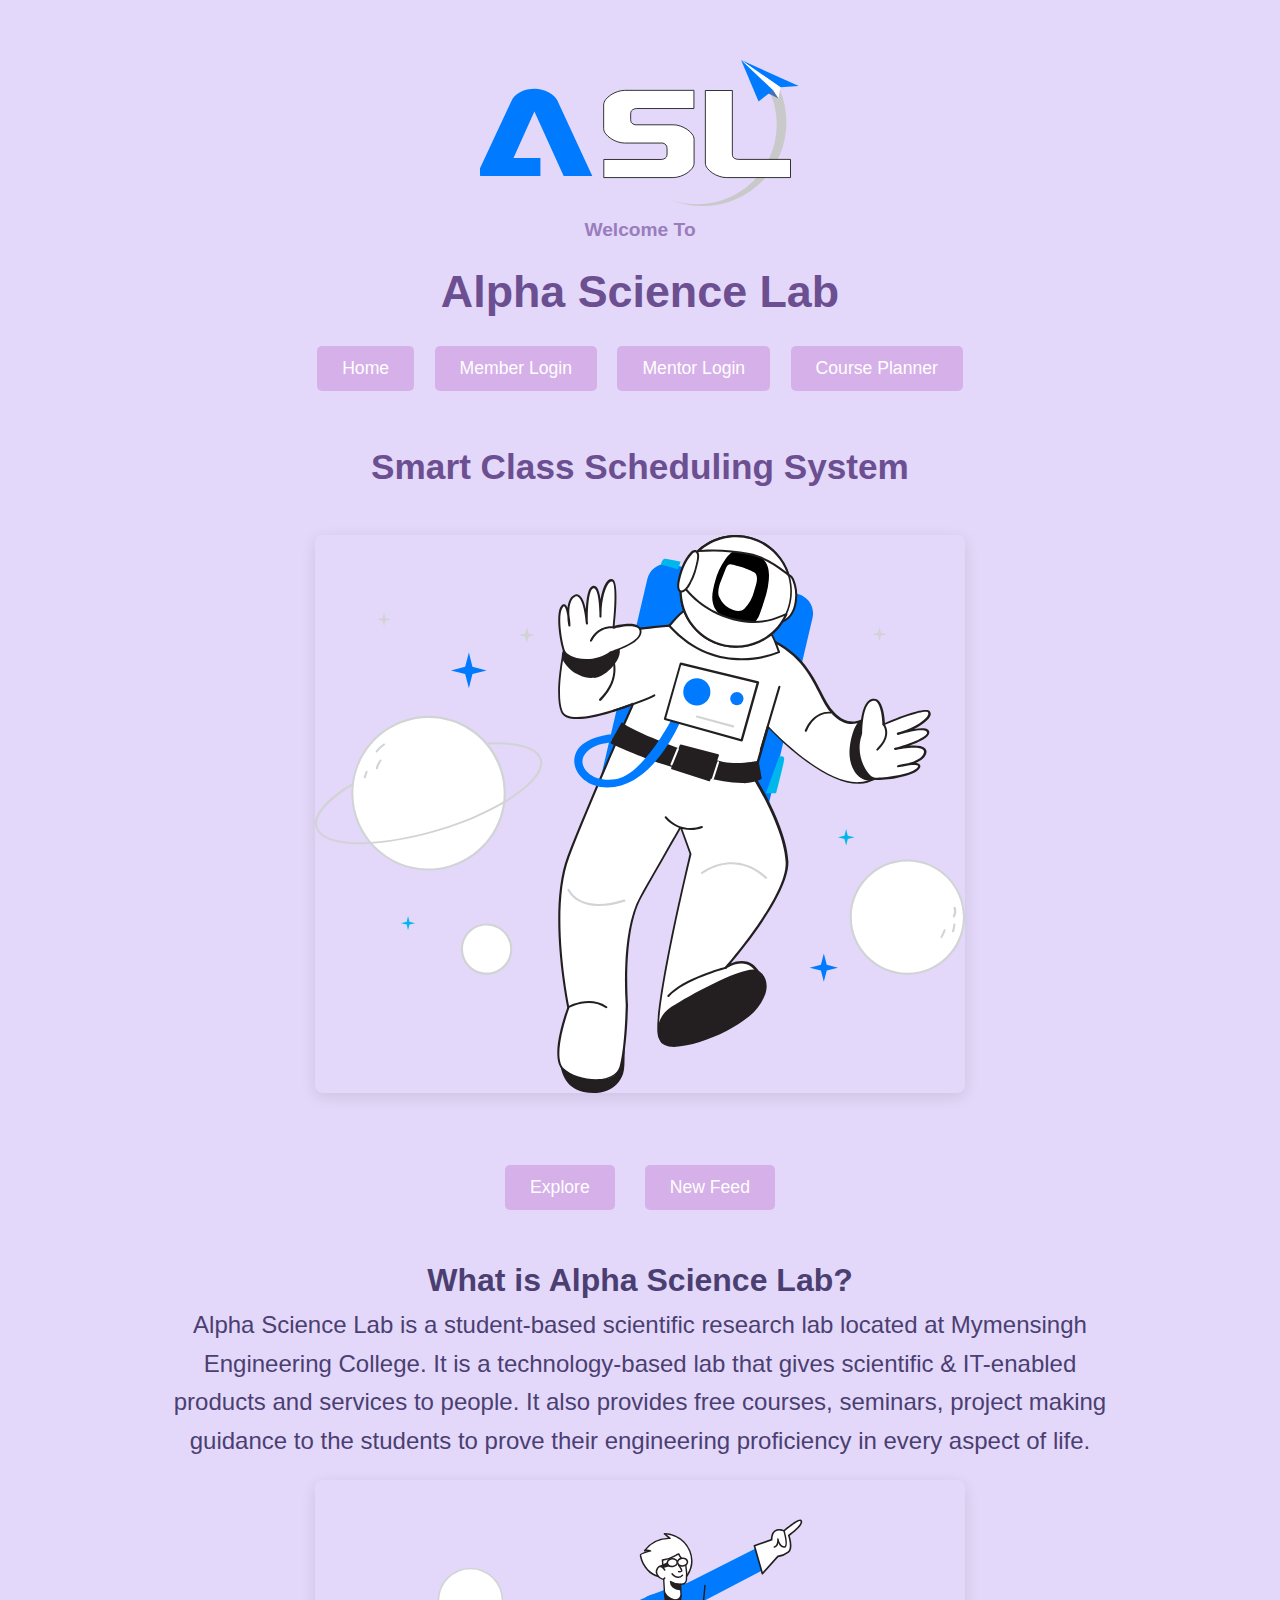
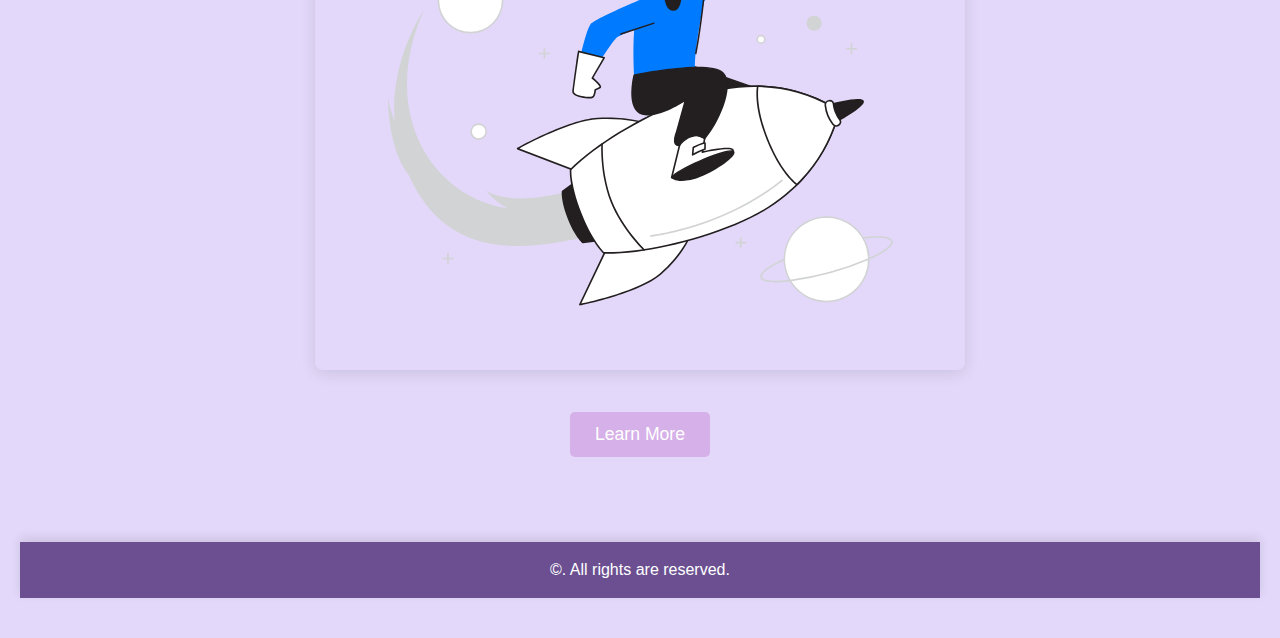
<file: index.html>
<!DOCTYPE html>
<html lang="en">
<head>
    <meta charset="UTF-8">
    <meta name="viewport" content="width=device-width, initial-scale=1.0">
    <title>ASL Smart Class Scheduling System</title>
    <link rel="stylesheet" href="CSS/style.css">
    <link rel="icon" type="image/x-icon" href="Images/site-logo.5f13dab7.svg">
</head>
<body>

    <header>
        <nav>
            
            <div>
                <img src="Images/site-logo.5f13dab7.svg" alt="">
        </div>

        <div>
            
            <h6>Welcome To</h6>
            <h1>Alpha Science Lab</h1>
            <div>
                <a href="index.html"><button>Home</button></a>
                <a href="html/Member_login.html"><button>Member Login</button></a>
                <a href="html/Mentors_page.html"><button>Mentor Login</button></a>
                <a href="html/Course_planer.html"><button>Course Planner</button></a>
            </div>
        </div>
        </nav>
        <main>
            <h1>Smart Class Scheduling System</h1>
            <img src="Images/home-hero.9225a6ff.svg" alt="Smart Class">
            <div><button>Explore</button><button>New Feed</button></div>

            <div>
                <h2 style="font-size: 2rem;">What is Alpha Science Lab?</h2>
                <p style="font-size: 1.5rem;">Alpha Science Lab is a student-based scientific research lab located at Mymensingh Engineering College. It is a technology-based lab that gives scientific & IT-enabled products and services to people. It also provides free courses, seminars, project making guidance to the students to prove their engineering proficiency in every aspect of life.</p>
                <img src="Images/majhe.svg" alt=""><br>
                <button>Learn More</button>
                
            </div>
        </main>
        <footer>
            <small>&copy. All rights are reserved.</small>
        </footer>
    </header>

<script src="JS/script.js"></script>
</body>
</html>
</file>
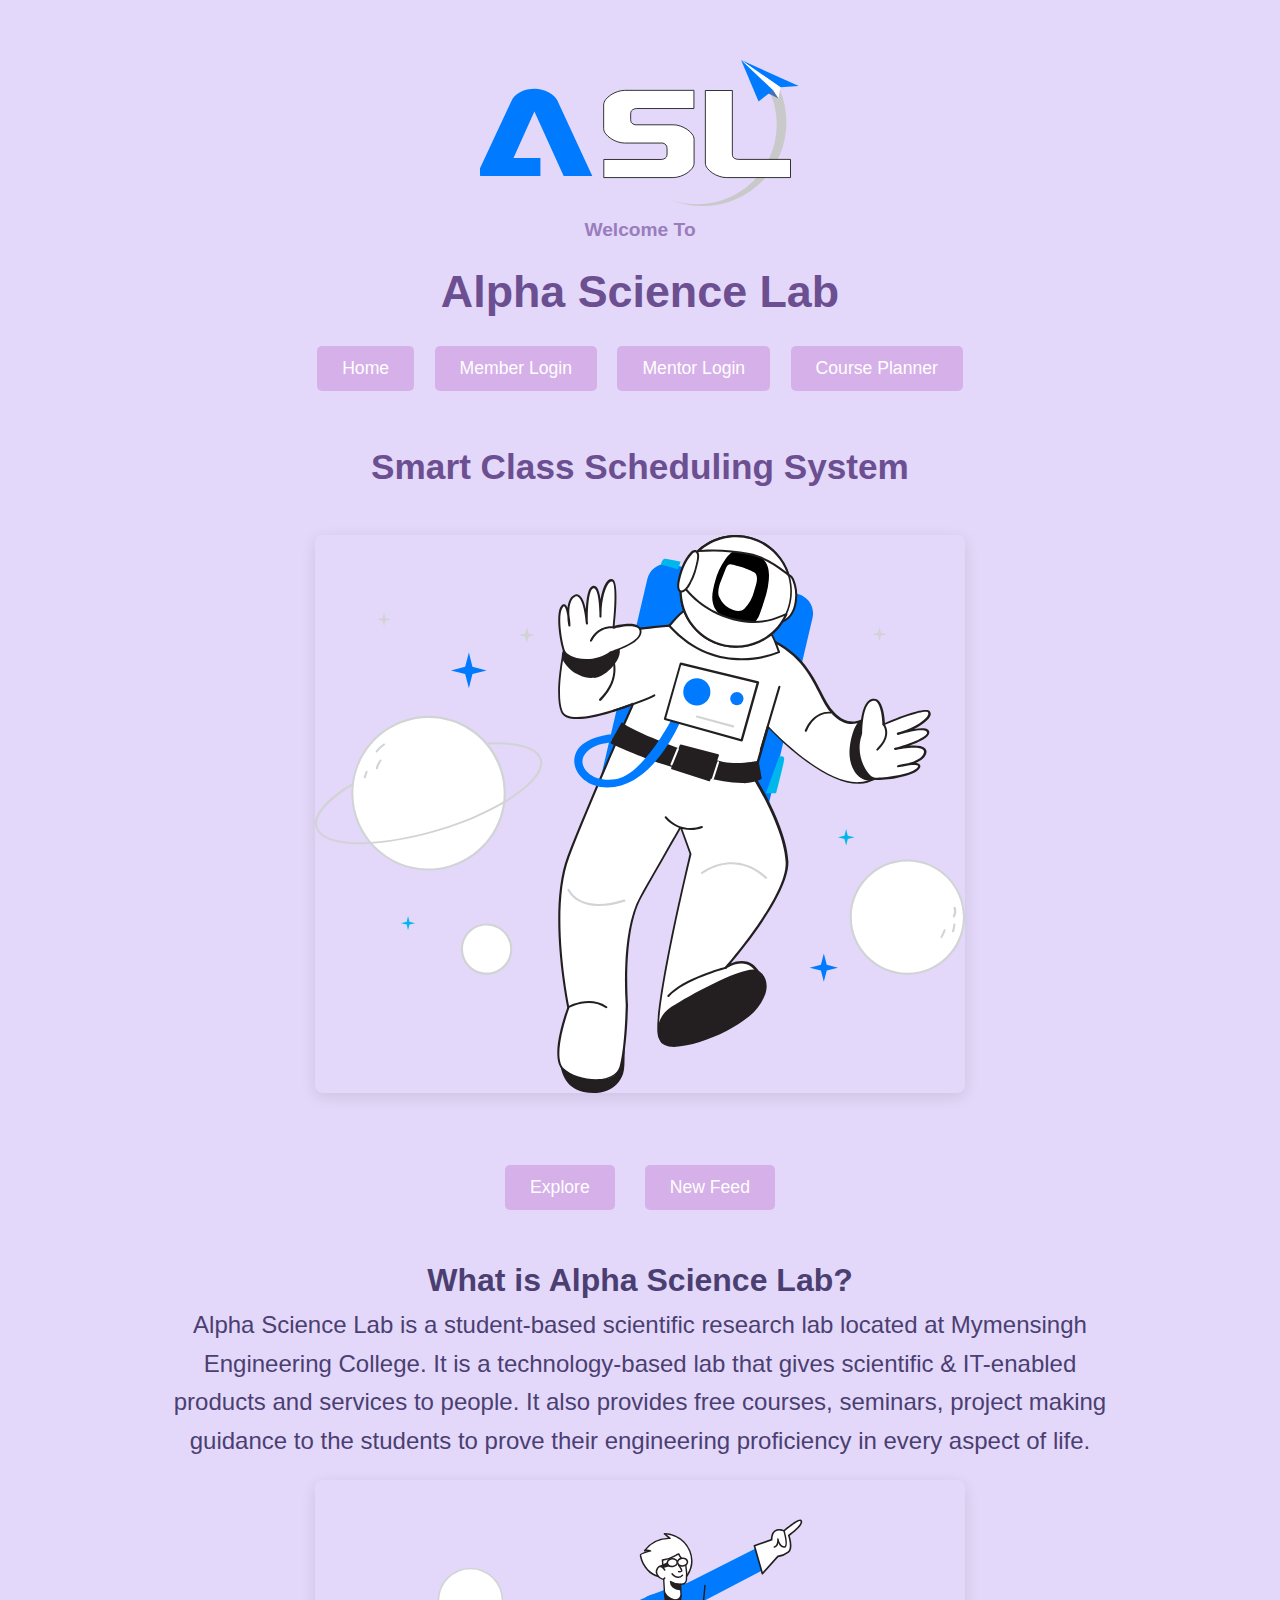
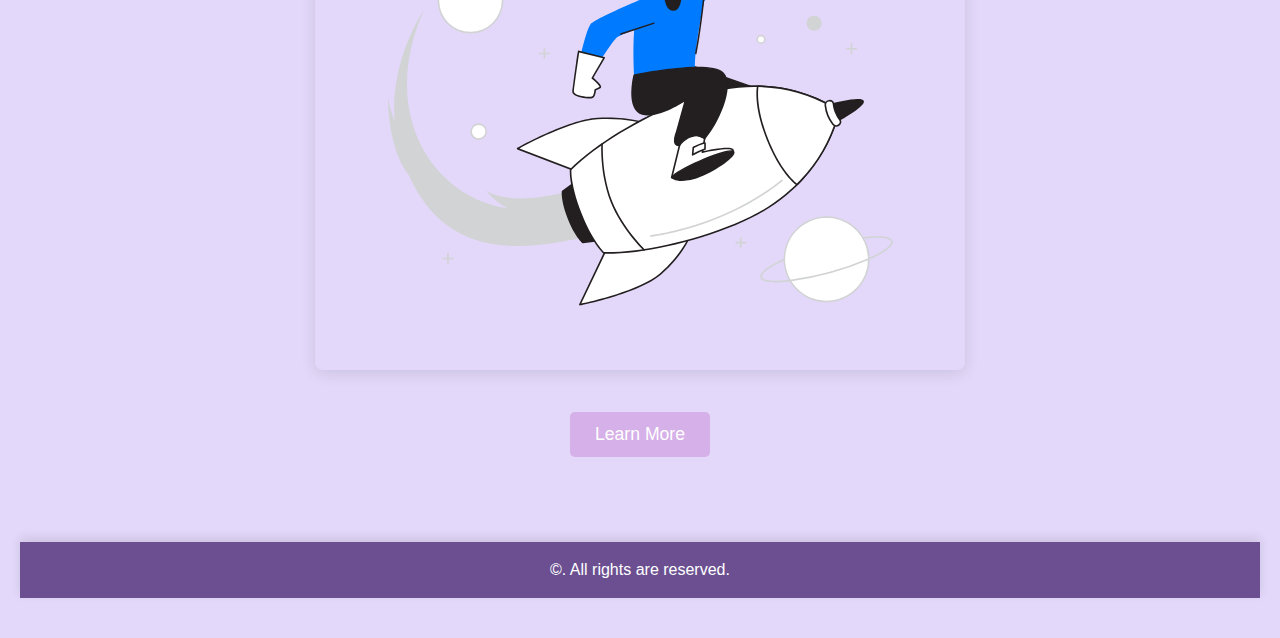
<file: html/index.html>
<!DOCTYPE html>
<html lang="en">
<head>
    <meta charset="UTF-8">
    <meta name="viewport" content="width=device-width, initial-scale=1.0">
    <title>ASL Smart Class Scheduling System</title>
    <link rel="stylesheet" href="/CSS/style.css">
    <link rel="icon" type="image/x-icon" href="/Images/site-logo.5f13dab7.svg">
</head>
<body>

    <header>
        <nav>
            
            <div>
                <img src="/Images/site-logo.5f13dab7.svg" alt="">
<!-- left side logo -->
        </div>

        <div>
            
            <h6>Welcome To</h6>
            <h1>Alpha Science Lab</h1>
            <div>
                <a href="index.html"><button>Home</button></a>
                <a href="Member_login.html"><button>Member Login</button></a>
                <a href="Mentors_page.html"><button>Mentor Login</button></a>
                <a href="Course_planer.html"><button>Course Planner</button></a>
            </div>
        </div>
        </nav>
        <main>
            <h1>Smart Class Scheduling System</h1>
            <img src="/Images/home-hero.9225a6ff.svg" alt="Smart Class">
            <div><button>Explore</button><button>New Feed</button></div>

            <div>
                <h2 style="font-size: 2rem;">What is Alpha Science Lab?</h2>
                <p style="font-size: 1.5rem;">Alpha Science Lab is a student-based scientific research lab located at Mymensingh Engineering College. It is a technology-based lab that gives scientific & IT-enabled products and services to people. It also provides free courses, seminars, project making guidance to the students to prove their engineering proficiency in every aspect of life.</p>
                <img src="/Images/majhe.svg" alt=""><br>
                <button>Learn More</button>
                
            </div>
        </main>
        <footer>
            <small>&copy. All rights are reserved.</small>
        </footer>
    </header>

<script src="/JS/script.js"></script>
</body>
</html>
</file>
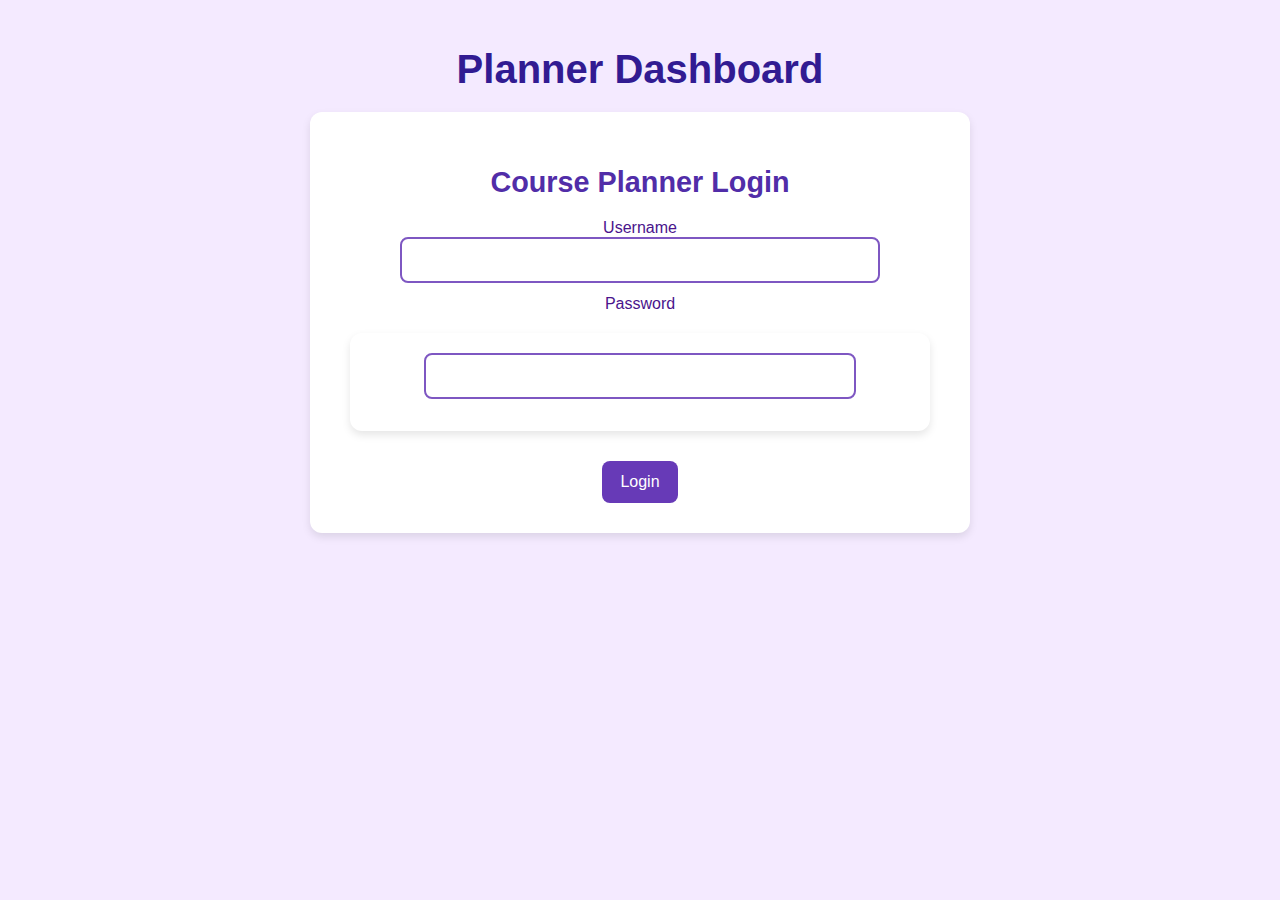
<file: html/Course_planer.html>
<!DOCTYPE html>
<html lang="en">

<head>
    <meta charset="UTF-8">
    <meta name="viewport" content="width=device-width, initial-scale=1.0">
    <title>Course Planner Dashboard</title>
    <link rel="stylesheet" href="/CSS/Course_planner.css">
    <link rel="icon" type="image/x-icon" href="/Images/site-logo.5f13dab7.svg">

</head>

<body>
    <h1>Planner Dashboard</h1>

    <div class="login-container">
        <h2>Course Planner Login</h2>
        <form id="login-form" action="/submit_login" method="POST" onsubmit="handleLogin(event)">
            <label for="username">Username</label><br>
            <input type="text" id="username" name="username" class="input-field" required><br>

            <label for="password">Password</label><br>
            <div class="password-container">
                <input type="password" id="password" name="password" class="input-field" required><br>
                <i id="toggle-password" class="fas fa-eye" onclick="togglePassword()"></i>
            </div>

            <button type="submit" class="submit-btn">Login</button>
        </form>
    </div>

    <!-- Course Planner Dashboard -->
    <div id="course-planner-dashboard" style="display:none;">
        <h2>Create New Course</h2>
        <label for="course-name">Course Name:</label><br>
        <input type="text" id="course-name" aria-label="Enter course name">
        <br>
        <label for="course-mentor">Assign Mentor:</label><br>
        <select id="course-mentor" aria-label="Assign mentor">
            <option value="mentor1">Fakrul Islam</option>
            <option value="mentor2">Ozifa Jannat</option>
        </select>
        <br>
        <button id="create-course">Create Course</button>

        <h2>Manage Existing Courses</h2>
        <label for="existing-courses">Existing Courses:</label><br>
        <select id="existing-courses">
            <option value="course1">Web Development</option>
            <option value="course2">Artificial Intelligence</option>
            <option value="course3">Software Engineering</option>
            <option value="course4">Machine Learning</option>

        </select>
        <br>
        <button id="update-course">Update Course</button>
        <button id="delete-course">Delete Course</button>
    </div>

<script src="/JS/Course_planner.js"></script>
</body>

</html>
</file>
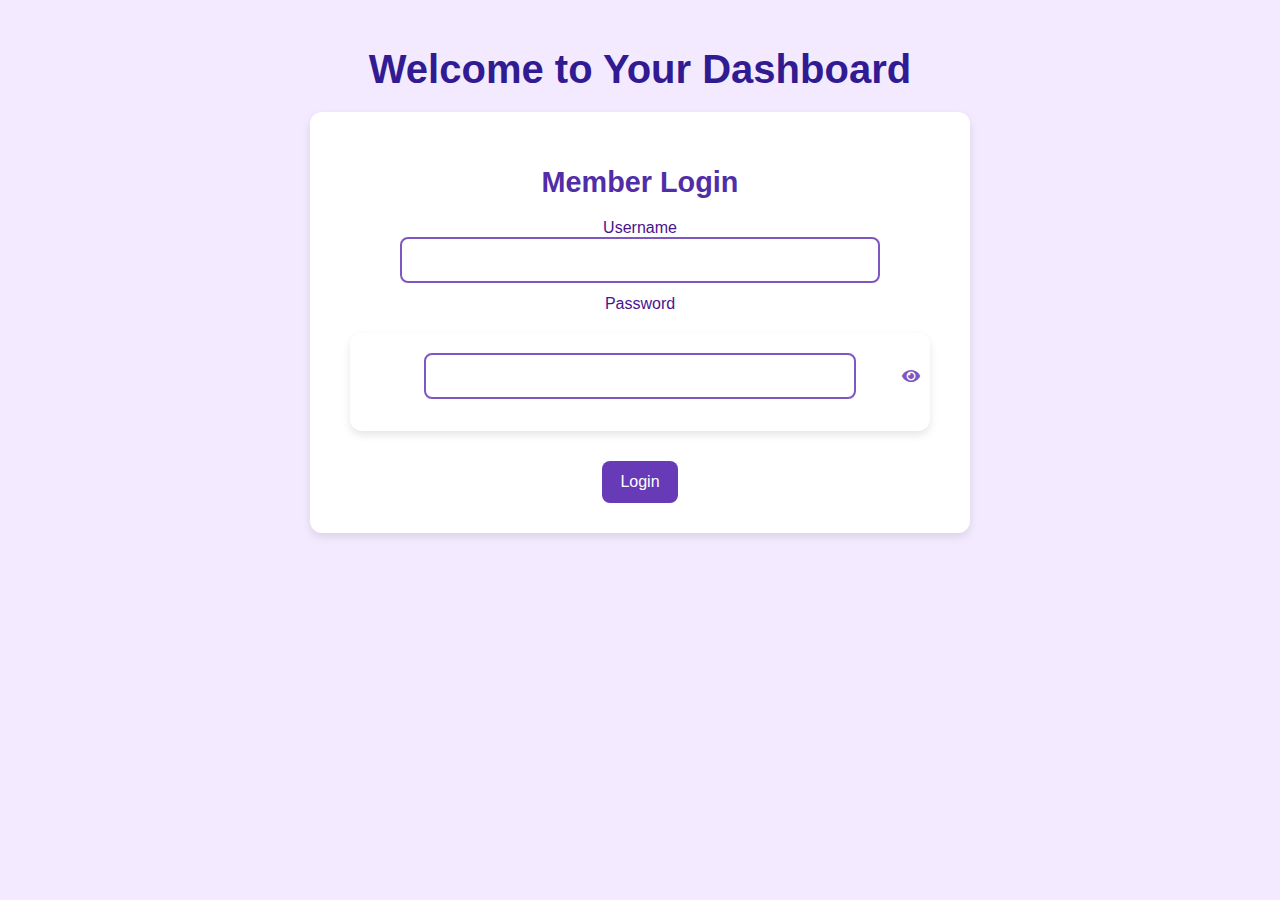
<file: html/Member_login.html>
<!DOCTYPE html>
<html lang="en">

<head>
    <meta charset="UTF-8">
    <meta name="viewport" content="width=device-width, initial-scale=1.0">
    <title>Member Dashboard</title>
    <link rel="stylesheet" href="/CSS/member_login.css">
    <link rel="icon" type="image/x-icon" href="/Images/site-logo.5f13dab7.svg">

    <!-- Include Font Awesome for Eye Icon -->
    <link href="https://cdnjs.cloudflare.com/ajax/libs/font-awesome/5.15.4/css/all.min.css" rel="stylesheet">
</head>

<body>
    <h1>Welcome to Your Dashboard</h1>

    <div class="login-container">
        <h2>Member Login</h2>
        <form id="login-form" action="/submit_login" method="POST" onsubmit="handleLogin(event)">
            <label for="username">Username</label><br>
            <input type="text" id="username" name="username" class="input-field" aria-label="Enter your username" required><br>

            <label for="password">Password</label><br>
            <div class="password-container">
                <input type="password" id="password" name="password" class="input-field" aria-label="Enter your password" required><br>
                <i id="toggle-password" class="fas fa-eye" onclick="togglePassword()"></i>
            </div>

            <button type="submit" class="submit-btn">Login</button>
        </form>
    </div>

    <!-- The rest of the page, initially hidden -->
    <div id="member-dashboard" style="display:none;">
        <h2>Mark Availability</h2>
        <label for="availability-date">Select Date:</label><br>
        <input type="date" id="availability-date" aria-label="Select availability date">
        <h2>Enrolled Courses</h2>
        <label for="courses-list">Select Your Course</label>
        <select id="courses-list" aria-label="Choose a course">
            <option value="Wd">Web Development</option>
            <option value="SE">Software Engineering</option>
        </select>
        <br>
        <button id="submit-session">Submit</button>
        <br>
        
        <h2>Upcoming Sessions</h2>
        <label for="sessions-list">Select Session:</label><br>
        <select id="sessions-list" aria-label="Choose a session">
            <option value="Ml">Machine Learning</option>
            <option value="AI">Artificial Intelligence</option>
        </select>
        <br>
        <button>Enroll Now</button>
       
    </div>
    

<script src="/JS/Member_login.js"></script>
</body>

</html>
</file>
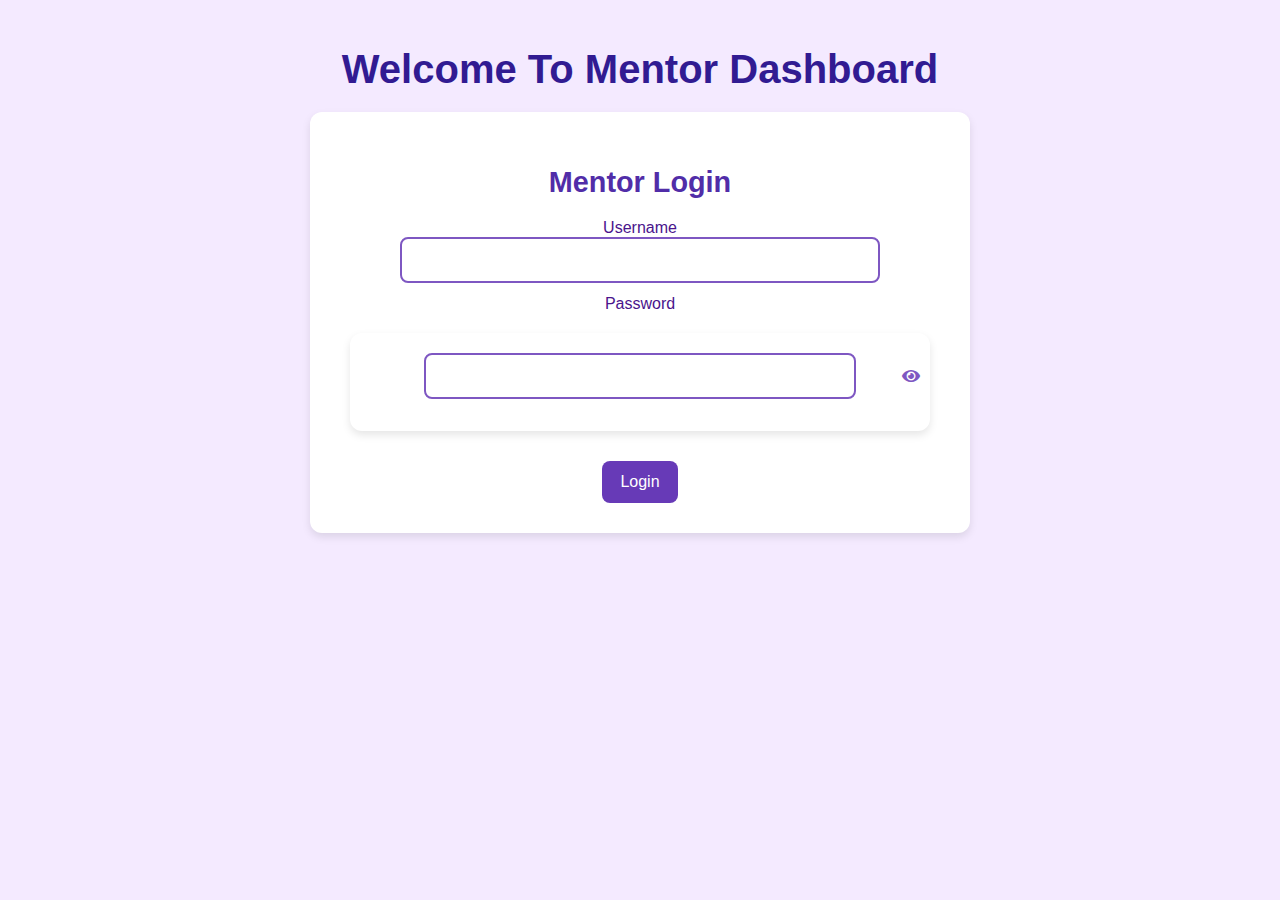
<file: html/Mentors_page.html>
<!DOCTYPE html>
<html lang="en">

<head>
    <meta charset="UTF-8">
    <meta name="viewport" content="width=device-width, initial-scale=1.0">
    <title>Mentor Dashboard</title>
    <link rel="stylesheet" href="/CSS/Mentors_page.css">
    <link rel="icon" type="image/x-icon" href="/Images/site-logo.5f13dab7.svg">

    <link href="https://cdnjs.cloudflare.com/ajax/libs/font-awesome/5.15.4/css/all.min.css" rel="stylesheet">
</head>

<body>
    <h1>Welcome To Mentor Dashboard</h1>

    <div class="login-container">
        <h2>Mentor Login</h2>
        <form id="login-form" action="/submit_login" method="POST" onsubmit="handleLogin(event)">
            <label for="username">Username</label><br>
            <input type="text" id="username" name="username" class="input-field" required><br>

            <label for="password">Password</label><br>
            <div class="password-container">
                <input type="password" id="password" name="password" class="input-field" required><br>
                <i id="toggle-password" class="fas fa-eye" onclick="togglePassword()"></i>
            </div>

            <button type="submit" class="submit-btn">Login</button>
        </form>
    </div>

    <!-- Mentor Dashboard -->
    <div id="mentor-dashboard" style="display:none;">
        <h2>Student Availability</h2>
        <label for="student-name">Select Student:</label><br>
        <select id="student-name" aria-label="Choose a student">
            <option value="student1">Tamim Khan</option>
            <option value="student2">Golam Azam</option>
            <option value="student3">Jubayer</option>
            <option value="student2">Abir</option>
        </select>

        <h2>Schedule New Session</h2>
        <label for="session-date">Select Date:</label><br>
        <input type="date" id="session-date" aria-label="Select session date">
        <br>
        <label for="session-time">Select Time:</label><br>
        <input type="time" id="session-time" aria-label="Select session time">
        <br>
        <button id="schedule-session">Schedule Session</button>

        <h2>Manage Sessions</h2>
        <label for="sessions-list">Upcoming Sessions:</label><br>
        <select id="sessions-list" aria-label="Select session">
            <option value="session1">Web Development</option>
            <option value="session2">Software Engineering</option>
            <option value="session3">Machine Learning</option>
            <option value="session4">Artificial Intelligence</option>

        </select>
        <br>
        <button id="update-session">Update Session</button>
        <button id="cancel-session">Cancel Session</button>
    </div>

<script src="/JS/mentors_page.js"></script>
</body>

</html>
</file>
<file: CSS/Course_planner.css>
/* General Styles */
body {
    font-family: 'Poppins', sans-serif;
    background-color: #f4eaff;
    color: #4a148c;
    margin: 0;
    padding: 20px;
    text-align: center;
}

h1 {
    font-size: 2.5rem;
    color: #311b92;
    margin-bottom: 20px;
    transition: color 0.3s;
}

h1:hover {
    color: #512da8;
}

h2 {
    font-size: 1.8rem;
    color: #512da8;
    margin-bottom: 10px;
}

/* Container Styling */
div {
    background: #ffffff;
    border-radius: 12px;
    box-shadow: 0 4px 8px rgba(0, 0, 0, 0.1);
    padding: 20px;
    margin: 20px auto;
    width: 90%;
    max-width: 600px;
    transition: transform 0.3s ease-in-out;
}

div:hover {
    transform: translateY(-5px);
}

/* Login Form */
.login-container {
    background-color: #fff;
    padding: 30px;
    border-radius: 12px;
    box-shadow: 0 4px 8px rgba(0, 0, 0, 0.1);
    max-width: 600px;
    margin: 0 auto 20px;
}

.login-container h2 {
    color: #512da8;
    margin-bottom: 20px;
}

input[type="text"], input[type="password"], input[type="date"], select, input[type="time"] {
    padding: 12px;
    border: 2px solid #7e57c2;
    border-radius: 8px;
    font-size: 1rem;
    color: #4a148c;
    width: 80%;
    box-sizing: border-box;
    margin-bottom: 12px;
    transition: border-color 0.3s ease, box-shadow 0.3s ease;
}

input[type="text"]:focus, input[type="password"]:focus, input[type="date"]:focus, select:focus, input[type="time"]:focus {
    border-color: #512da8;
    box-shadow: 0 0 8px rgba(81, 45, 168, 0.3);
    outline: none;
}

/* Button */
button {
    background: #673ab7;
    color: white;
    border: none;
    padding: 12px 18px;
    font-size: 1rem;
    border-radius: 8px;
    cursor: pointer;
    transition: background 0.3s, transform 0.2s;
    margin-top: 10px;
}

button:hover {
    background: #5e35b1;
    transform: scale(1.05);
}

button:focus {
    outline: none;
    box-shadow: 0 0 0 3px rgba(103, 58, 183, 0.3);
}

/* Password container styling */
.password-container {
    position: relative;
}

#toggle-password {
    position: absolute;
    right: 10px;
    top: 35px;
    cursor: pointer;
    color: #7e57c2;
}

/* Responsive Design */
@media (max-width: 768px) {
    div {
        width: 95%;
    }
    
    h1 {
        font-size: 2rem;
    }
    
    h2 {
        font-size: 1.5rem;
    }

    /* Adjust the form */
    .login-container {
        padding: 20px;
    }

    /* Adjust button sizes for mobile */
    button {
        padding: 10px 14px;
    }

    /* Form fields */
    input[type="text"], input[type="password"], input[type="date"], input[type="time"], select {
        padding: 10px;
    }
}

/* Hidden content styling */
#course-planner-dashboard {
    display: none;
}
</file>
<file: CSS/member_login.css>
/* General Styles */
body {
    font-family: 'Poppins', sans-serif;
    background-color: #f4eaff;
    color: #4a148c;
    margin: 0;
    padding: 20px;
    text-align: center;
}

h1 {
    font-size: 2.5rem;
    color: #311b92;
    margin-bottom: 20px;
    transition: color 0.3s;
}

h1:hover {
    color: #512da8;
}

h2 {
    font-size: 1.8rem;
    color: #512da8;
    margin-bottom: 10px;
}

/* Container Styling */
div {
    background: #ffffff;
    border-radius: 12px;
    box-shadow: 0 4px 8px rgba(0, 0, 0, 0.1);
    padding: 20px;
    margin: 20px auto;
    width: 90%;
    max-width: 600px;
    transition: transform 0.3s ease-in-out;
}

div:hover {
    transform: translateY(-5px);
}

/* Login Form */
.login-container {
    background-color: #fff;
    padding: 30px;
    border-radius: 12px;
    box-shadow: 0 4px 8px rgba(0, 0, 0, 0.1);
    max-width: 600px;
    margin: 0 auto 20px;
}

.login-container h2 {
    color: #512da8;
    margin-bottom: 20px;
}

input[type="text"], input[type="password"], input[type="date"], select {
    padding: 12px;
    border: 2px solid #7e57c2;
    border-radius: 8px;
    font-size: 1rem;
    color: #4a148c;
    width: 80%;
    box-sizing: border-box;
    margin-bottom: 12px;
    transition: border-color 0.3s ease, box-shadow 0.3s ease;
}

input[type="text"]:focus, input[type="password"]:focus, input[type="date"]:focus, select:focus {
    border-color: #512da8;
    box-shadow: 0 0 8px rgba(81, 45, 168, 0.3);
    outline: none;
}

/* Button */
button {
    background: #673ab7;
    color: white;
    border: none;
    padding: 12px 18px;
    font-size: 1rem;
    border-radius: 8px;
    cursor: pointer;
    transition: background 0.3s, transform 0.2s;
    margin-top: 10px;
}

button:hover {
    background: #5e35b1;
    transform: scale(1.05);
}

button:focus {
    outline: none;
    box-shadow: 0 0 0 3px rgba(103, 58, 183, 0.3);
}

/* Password container styling */
.password-container {
    position: relative;
}

#toggle-password {
    position: absolute;
    right: 10px;
    top: 35px;
    cursor: pointer;
    color: #7e57c2;
}

/* Responsive Design */
@media (max-width: 768px) {
    div {
        width: 95%;
    }
    
    h1 {
        font-size: 2rem;
    }
    
    h2 {
        font-size: 1.5rem;
    }

    /* Adjust the form */
    .login-container {
        padding: 20px;
    }

    /* Adjust button sizes for mobile */
    button {
        padding: 10px 14px;
    }

    /* Form fields */
    input[type="text"], input[type="password"], input[type="date"], select {
        padding: 10px;
    }
}

/* Hidden content styling */
#member-dashboard {
    display: none;
}
</file>
<file: CSS/Mentors_page.css>
/* General Styles */
body {
    font-family: 'Poppins', sans-serif;
    background-color: #f4eaff;
    color: #4a148c;
    margin: 0;
    padding: 20px;
    text-align: center;
}

h1 {
    font-size: 2.5rem;
    color: #311b92;
    margin-bottom: 20px;
    transition: color 0.3s;
}

h1:hover {
    color: #512da8;
}

h2 {
    font-size: 1.8rem;
    color: #512da8;
    margin-bottom: 10px;
}

/* Container Styling */
div {
    background: #ffffff;
    border-radius: 12px;
    box-shadow: 0 4px 8px rgba(0, 0, 0, 0.1);
    padding: 20px;
    margin: 20px auto;
    width: 90%;
    max-width: 600px;
    transition: transform 0.3s ease-in-out;
}

div:hover {
    transform: translateY(-5px);
}

/* Login Form */
.login-container {
    background-color: #fff;
    padding: 30px;
    border-radius: 12px;
    box-shadow: 0 4px 8px rgba(0, 0, 0, 0.1);
    max-width: 600px;
    margin: 0 auto 20px;
}

.login-container h2 {
    color: #512da8;
    margin-bottom: 20px;
}

input[type="text"], input[type="password"], input[type="date"], select, input[type="time"] {
    padding: 12px;
    border: 2px solid #7e57c2;
    border-radius: 8px;
    font-size: 1rem;
    color: #4a148c;
    width: 80%;
    box-sizing: border-box;
    margin-bottom: 12px;
    transition: border-color 0.3s ease, box-shadow 0.3s ease;
}

input[type="text"]:focus, input[type="password"]:focus, input[type="date"]:focus, select:focus, input[type="time"]:focus {
    border-color: #512da8;
    box-shadow: 0 0 8px rgba(81, 45, 168, 0.3);
    outline: none;
}

/* Button */
button {
    background: #673ab7;
    color: white;
    border: none;
    padding: 12px 18px;
    font-size: 1rem;
    border-radius: 8px;
    cursor: pointer;
    transition: background 0.3s, transform 0.2s;
    margin-top: 10px;
}

button:hover {
    background: #5e35b1;
    transform: scale(1.05);
}

button:focus {
    outline: none;
    box-shadow: 0 0 0 3px rgba(103, 58, 183, 0.3);
}

/* Password container styling */
.password-container {
    position: relative;
}

#toggle-password {
    position: absolute;
    right: 10px;
    top: 35px;
    cursor: pointer;
    color: #7e57c2;
}

/* Responsive Design */
@media (max-width: 768px) {
    div {
        width: 95%;
    }
    
    h1 {
        font-size: 2rem;
    }
    
    h2 {
        font-size: 1.5rem;
    }

    /* Adjust the form */
    .login-container {
        padding: 20px;
    }

    /* Adjust button sizes for mobile */
    button {
        padding: 10px 14px;
    }

    /* Form fields */
    input[type="text"], input[type="password"], input[type="date"], input[type="time"], select {
        padding: 10px;
    }
}

/* Hidden content styling */
#mentor-dashboard {
    display: none;
}
</file>
<file: CSS/style.css>
/* Reset some default styles */
* {
    margin: 0;
    padding: 0;
    box-sizing: border-box;
}
nav div img{
    max-width: 20rem;
}

body {
    font-family: 'Arial', sans-serif;
    background-color: #f6f5fa; /* Light violet background */
    color: #4b3f72; /* Darker violet text */
    line-height: 1.6;
    font-size: 1rem;
}

header {
    background-color: #e3d8f9; /* Light violet for the header */
    padding: 40px 20px;
    text-align: center;
    box-shadow: 0 4px 10px rgba(0, 0, 0, 0.1); /* Light shadow for depth */
}

h1, h6 {
    font-family: 'Arial', sans-serif;
    color: #6b4f91; /* Slightly darker violet */
    margin-bottom: 10px;
}

h1 {
    font-size: 2.8rem; /* Slightly bigger font size for better impact */
}

h6 {
    font-size: 1.2rem;
    color: #9a7dbd; /* Light violet color for smaller text */
}

nav {
    margin-top: 20px;
}

nav button {
    background-color: #d6b0e8; /* Soft violet for buttons */
    color: white;
    border: none;
    padding: 12px 25px;
    margin: 8px;
    cursor: pointer;
    border-radius: 5px;
    font-size: 1.1rem;
    transition: background-color 0.3s ease, transform 0.2s ease;
}

nav button:hover {
    background-color: #c18dce; /* Darker violet on hover */
    transform: translateY(-2px); /* Slight lift on hover */
}

main {
    padding: 40px 20px;
    text-align: center;
}

main h1 {
    font-size: 2.2rem;
    color: #6b4f91;
    margin-bottom: 20px;
}

main img {
    width: 100%;
    max-width: 650px;
    margin: 20px 0;
    border-radius: 8px;
    box-shadow: 0 4px 15px rgba(0, 0, 0, 0.1); /* Soft shadow for images */
}

main div {
    max-width: 80%;
    margin: 30px auto;
}

main div button {
    background-color: #d6b0e8;
    color: white;
    padding: 12px 25px;
    border: none;
    border-radius: 5px;
    font-size: 1.1rem;
    margin: 15px;
    cursor: pointer;
    transition: background-color 0.3s ease, transform 0.2s ease;
}

main div button:hover {
    background-color: #c18dce;
    transform: translateY(-2px); /* Slight lift on hover */
}

footer {
    background-color: #6b4f91;
    color: white;
    padding: 15px 20px;
    text-align: center;
    box-shadow: 0 -4px 10px rgba(0, 0, 0, 0.1); /* Subtle shadow at the footer */
}

footer small {
    font-size: 1rem;
}

img {
    max-width: 100%;
    height: auto;
    border-radius: 8px;
    transition: transform 0.3s ease;
}

img:hover {
    transform: scale(1.05); /* Slight zoom effect on hover */
}
</file>
